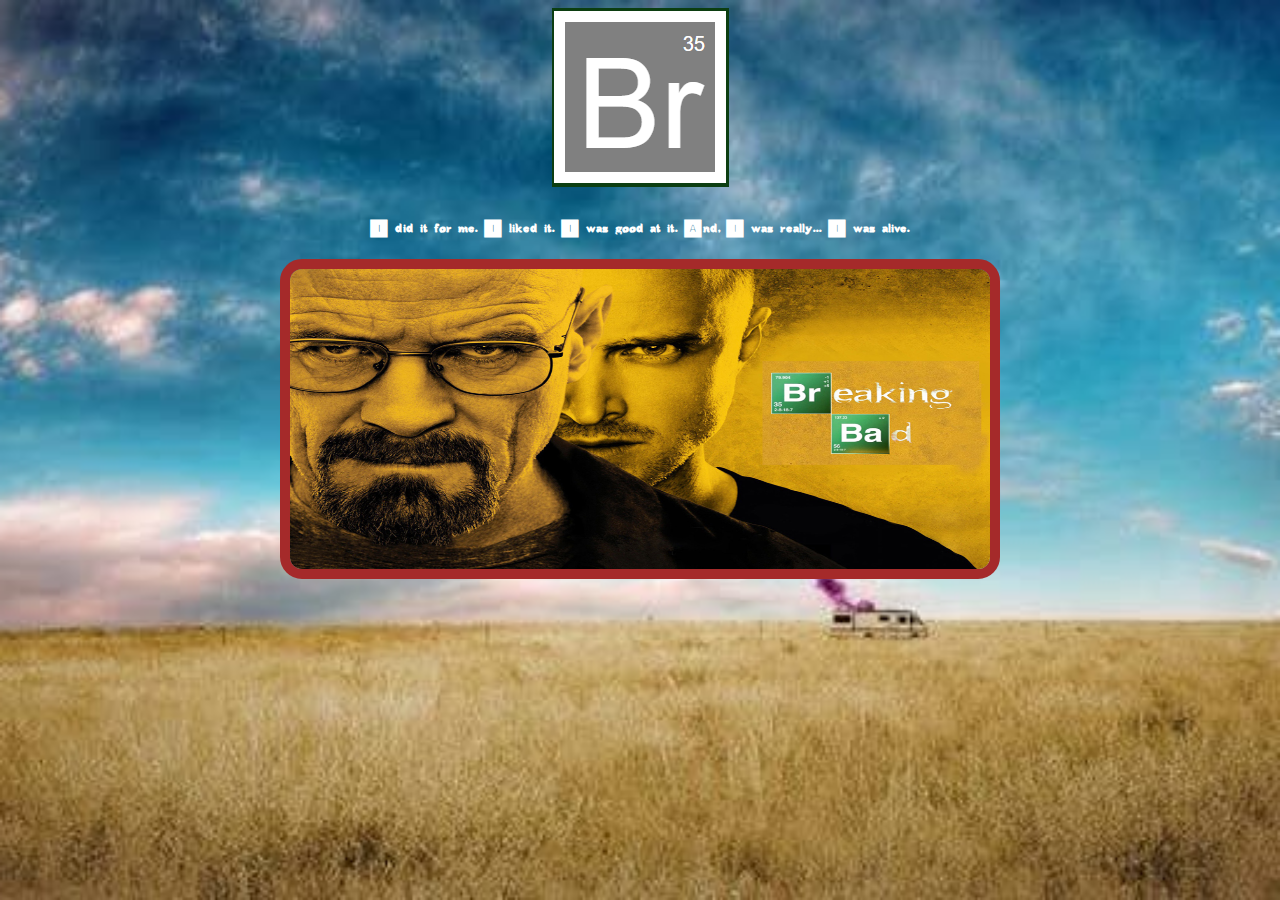
<file: index.html>
<!DOCTYPE html>
<html>
    <head>
        <meta charset="UTF-8">
        <meta name="viewport" content="width=device-width, initial-scale=1.0">
        <title>Breaking Bad</title>
        <link rel="icon" type="image/x-icon" href="./img/icon.png">
        <link rel="stylesheet" href="./css/main.css">
    </head>
    <body class="main_body">
        <div class="content">
            <img src="./img/logo.PNG" alt="Logo" class="logo"> 
            <h1>
                I did it for me. I liked it. I was good at it. And, I was really... I was alive.
            </h1>
            <img class="poster" src="./img/poster.jpg" alt="Poster" usemap="#workmap"> 
            <map name="workmap">
                <area shape="rect" coords="483,103,667,143" alt="formulario" href="formulario.html">
                <area shape="rect" coords="541,146,622,184" alt="tabla" href="tabla.html">
            </map> 
        </div>
    </body>
</html>
</file>
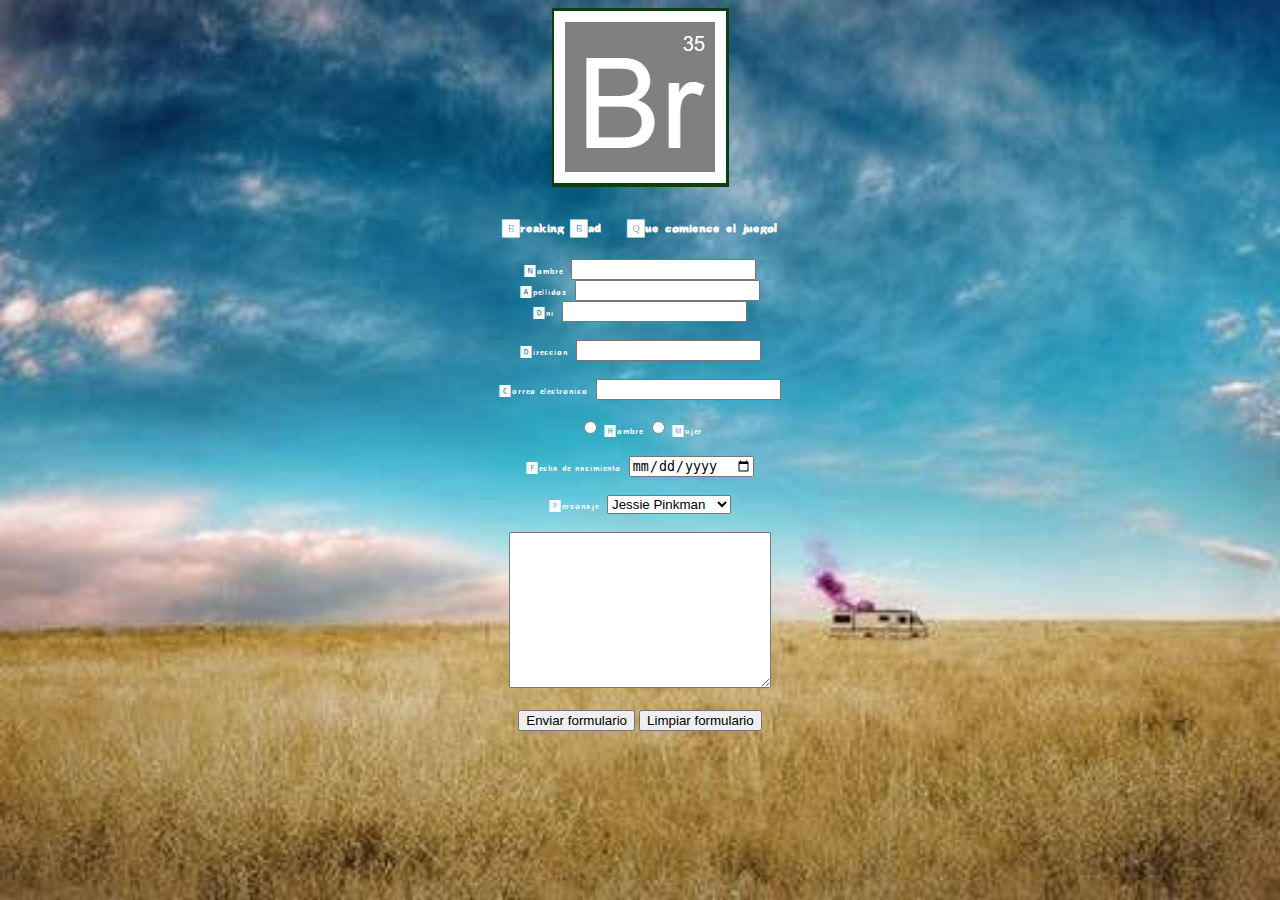
<file: formulario.html>
<!DOCTYPE html>

<html>

    <head>

        <meta charset = "UTF-8">
        <meta name = "viewport" content = "width = device-width, initial-scale = 1.0">

        <title>Breaking Bad</title>

        <link rel="icon" type="image/x-icon" href="./img/icon.png">
        <link rel="stylesheet" href="./css/main.css">

    </head>

    <body class="main_body">

        <center>

            <img src="./img/logo.PNG" alt="Logo" > 

            <h2>Breaking Bad – Que comience el juego!</h2>

            <form action="mailto:raul.rodriguez@proeducaglobal.com" enctype="text/plain">

                <label for="nombre">Nombre:</label>
                <input type="text" id="nombre" name="nombre" required><br>
                <label for="apellidos">Apellidos:</label>
                <input type="text" id="apellidos" name="apellidos" required><br>
                <label for="dni">Dni:</label>
                <input type="text" id="dni" name="dni"><br><br>  
                <label for="direccion">Direccion:</label>
                <input type="text" id="direccion" name="direccion" required><br><br>       
                <label for="email">Correo electronico:</label>
                <input type="text" id="email" name="email"><br><br>              

                <input type="radio" id="hombre" name="sexo" value="hombre">
                <label for="hombre">Hombre</label>
                <input type="radio" id="mujer" name="sexo" value="mujer">
                <label for="mujer">Mujer</label><br><br>

                <label for="nacimiento">Fecha de nacimiento:</label>
                <input type="date" id="nacimiento" name="nacimiento"> <br><br>

                <label for="cars">Personaje:</label>
                <select id="cars" name="cars">
                    <option value="volvo">Jessie Pinkman</option>
                    <option value="saab">Walter White</option>
                    <option value="fiat">Raul Goodman</option>
                    <option value="audi">Gustavo Fring</option>
                    <option value="audi">Pollos Hermanos</option>
                    <option value="audi">Otros personajes</option>
                </select> <br><br>

                <textarea name="texto" rows="10" cols="30">
                    
                </textarea> <br><br>

                <input type="submit" value="Enviar formulario">
                <input type="reset" value="Limpiar formulario"> 
            </form> 

        </center>

    </body>

</html>
</file>
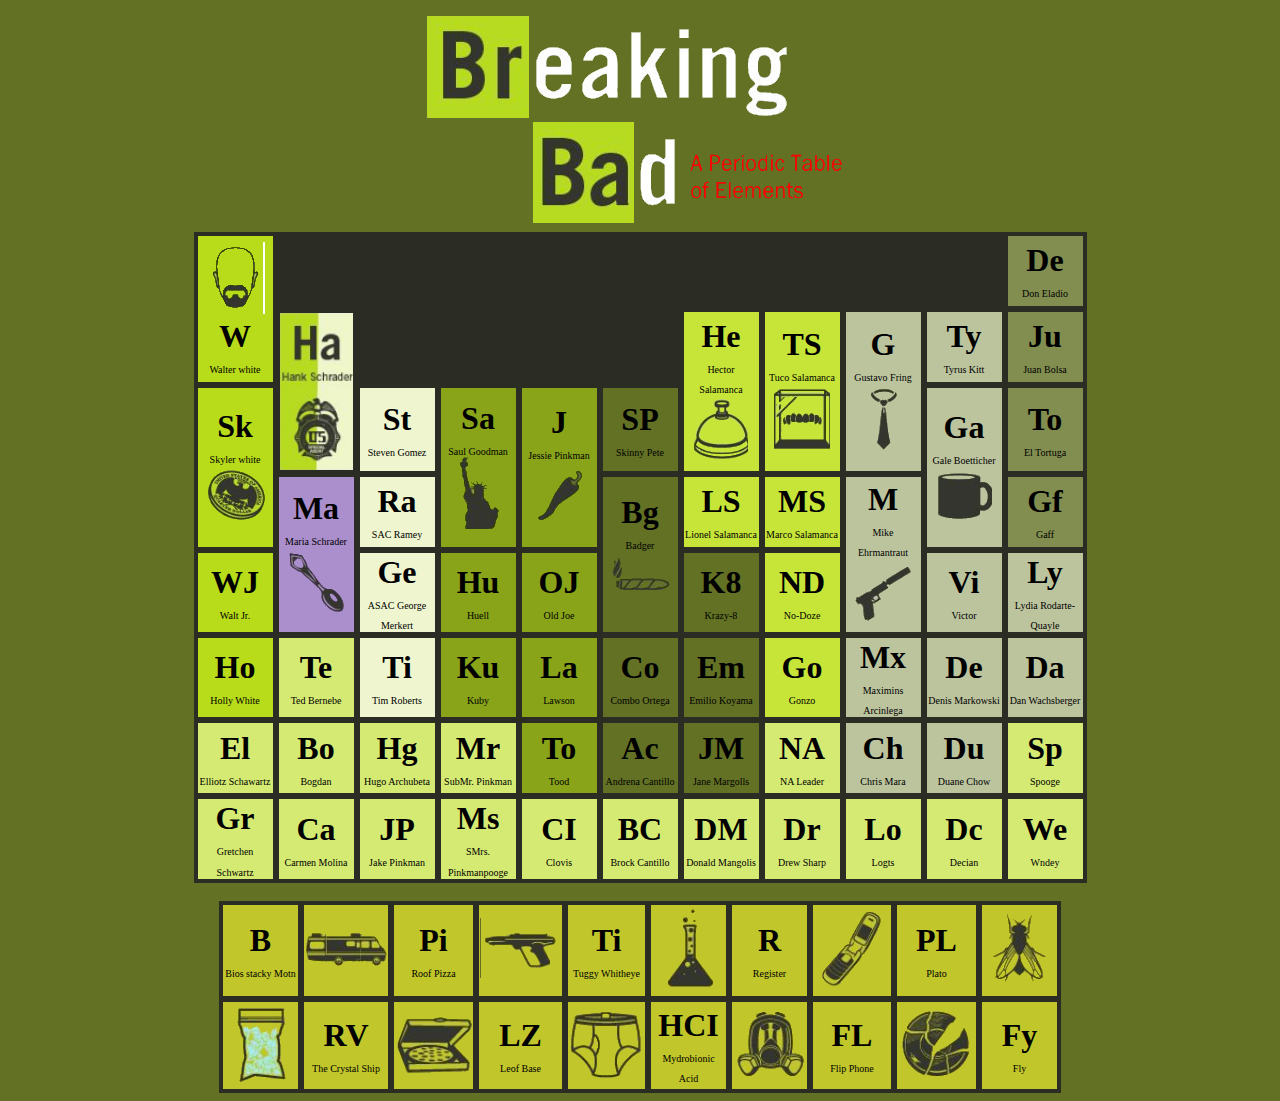
<file: tabla.html>
<!DOCTYPE html>

<html>

    <head>

        <meta charset = "UTF-8">
        <meta name = "viewport" content = "width = device-width, initial-scale = 1.0">

        <title>Breaking Bad</title>

        <link rel="icon" type="image/x-icon" href="./img/icon.png">
        <link rel="stylesheet" href="./css/main.css">

    </head>

    <body class="fondo_body_tabla">

        <center>

            <img src="./img/cabecera.png" alt="Cabecera" > 

            <table class="negro_1">

                <tr>
                  <td rowspan = "2" class="altura_casilla_doble verde_1">
                    <img src="./img/walterwhite.png">
                    <span class="letra_tabla_periodica">W</span><br>
                    <sub class="subtexto_tabla_periodica">Walter white</sub>
                  </td>
                  <td colspan = "9" class="altura_casilla_simple negro_1"></td>
                  <td class="altura_casilla_simple verde_7">
                    <span class="letra_tabla_periodica">De</span><br>
                    <sub class="subtexto_tabla_periodica">Don Eladio</sub>
                  </td>
                </tr>
                <tr>
                    <td rowspan = "2" class="altura_casilla_doble">
                        <img src="./img/hankschrader.png" style="display:block;" width="100%" height="100%">
                    </td>
                    <td colspan="4" class="altura_casilla_simple negro_1"></td>
                    <td rowspan = "2" class="altura_casilla_doble verde_5">
                        <span class="letra_tabla_periodica">He</span><br>
                        <sub class="subtexto_tabla_periodica">Hector Salamanca</sub>
                        <img src="./img/hectorsalamanca.png">
                    </td>
                    <td rowspan = "2" class="altura_casilla_doble verde_5">
                        <span class="letra_tabla_periodica">TS</span><br>
                        <sub class="subtexto_tabla_periodica">Tuco Salamanca</sub>
                        <img src="./img/tucosalamanca.png">
                    </td>
                    <td rowspan = "2" class="altura_casilla_doble verde_6">
                        <span class="letra_tabla_periodica">G</span><br>
                        <sub class="subtexto_tabla_periodica">Gustavo Fring</sub>
                        <img src="./img/gustavofrink.png">
                    </td>
                    <td class="altura_casilla_simple verde_6">
                        <span class="letra_tabla_periodica">Ty</span><br>
                        <sub class="subtexto_tabla_periodica">Tyrus Kitt</sub>
                    </td>
                    <td class="altura_casilla_simple verde_7">
                        <span class="letra_tabla_periodica">Ju</span><br>
                        <sub class="subtexto_tabla_periodica">Juan Bolsa</sub>
                    </td>
                </tr>
                <tr>
                    <td rowspan = "2" class="altura_casilla_doble verde_1">
                        <span class="letra_tabla_periodica">Sk</span><br>
                        <sub class="subtexto_tabla_periodica">Skyler white</sub>
                        <img src="./img/skylerwhite.png">
                    </td>
                    <td class="altura_casilla_simple verde_9">
                        <span class="letra_tabla_periodica">St</span><br>
                        <sub class="subtexto_tabla_periodica">Steven Gomez</sub>
                    </td>
                    <td rowspan = "2" class="altura_casilla_doble verde_3">
                        <span class="letra_tabla_periodica">Sa</span><br>
                        <sub class="subtexto_tabla_periodica">Saul Goodman</sub>
                        <img src="./img/saulgoodman.png">
                    </td>
                    <td rowspan = "2" class="altura_casilla_doble verde_3">
                        <span class="letra_tabla_periodica">J</span><br>
                        <sub class="subtexto_tabla_periodica">Jessie Pinkman</sub>
                        <img src="./img/jessiepinkman.png">
                    </td>
                    <td class="altura_casilla_simple verde_4">
                        <span class="letra_tabla_periodica">SP</span><br>
                        <sub class="subtexto_tabla_periodica">Skinny Pete</sub>
                    </td>
                    <td rowspan = "2" class="altura_casilla_doble verde_6">
                        <span class="letra_tabla_periodica">Ga</span><br>
                        <sub class="subtexto_tabla_periodica">Gale Boetticher</sub>
                        <img src="./img/gale.png">
                    </td>
                    <td class="altura_casilla_simple verde_7">
                        <span class="letra_tabla_periodica">To</span><br>
                        <sub class="subtexto_tabla_periodica">El Tortuga</sub>
                    </td>
                </tr>
                <tr>
                    <td rowspan = "2" class="altura_casilla_doble morado_1">
                        <span class="letra_tabla_periodica">Ma</span><br>
                        <sub class="subtexto_tabla_periodica">Maria Schrader</sub>
                        <img src="./img/marieschrader.png">
                    </td>
                    <td class="altura_casilla_simple verde_9">
                        <span class="letra_tabla_periodica">Ra</span><br>
                        <sub class="subtexto_tabla_periodica">SAC Ramey</sub>
                    </td>
                    <td rowspan = "2" class="altura_casilla_doble verde_4">
                        <span class="letra_tabla_periodica">Bg</span><br>
                        <sub class="subtexto_tabla_periodica">Badger</sub>
                        <img src="./img/badger.png">
                    </td>
                    <td class="altura_casilla_simple verde_5">
                        <span class="letra_tabla_periodica">LS</span><br>
                        <sub class="subtexto_tabla_periodica">Lionel Salamanca</sub>
                    </td>
                    <td class="altura_casilla_simple verde_5">
                        <span class="letra_tabla_periodica">MS</span><br>
                        <sub class="subtexto_tabla_periodica">Marco Salamanca</sub>
                    </td>
                    <td rowspan = "2" class="altura_casilla_doble verde_6">
                        <span class="letra_tabla_periodica">M</span><br>
                        <sub class="subtexto_tabla_periodica">Mike Ehrmantraut</sub>
                        <img src="./img/mike.png">
                    </td>
                    <td class="altura_casilla_simple verde_7">
                        <span class="letra_tabla_periodica">Gf</span><br>
                        <sub class="subtexto_tabla_periodica">Gaff</sub>
                    </td>
                </tr>
                <tr>
                    <td class="altura_casilla_simple verde_1">
                        <span class="letra_tabla_periodica">WJ</span><br>
                        <sub class="subtexto_tabla_periodica">Walt Jr.</sub>
                    </td>
                    <td class="altura_casilla_simple verde_9">
                        <span class="letra_tabla_periodica">Ge</span><br>
                        <sub class="subtexto_tabla_periodica">ASAC George Merkert</sub>
                    </td>
                    <td class="altura_casilla_simple verde_3">
                        <span class="letra_tabla_periodica">Hu</span><br>
                        <sub class="subtexto_tabla_periodica">Huell</sub>
                    </td>
                    <td class="altura_casilla_simple verde_3">
                        <span class="letra_tabla_periodica">OJ</span><br>
                        <sub class="subtexto_tabla_periodica">Old Joe</sub>
                    </td>
                    <td class="altura_casilla_simple verde_4">
                        <span class="letra_tabla_periodica">K8</span><br>
                        <sub class="subtexto_tabla_periodica">Krazy-8</sub>
                    </td>
                    <td class="altura_casilla_simple verde_5">
                        <span class="letra_tabla_periodica">ND</span><br>
                        <sub class="subtexto_tabla_periodica">No-Doze</sub>
                    </td>
                    <td class="altura_casilla_simple verde_6">
                        <span class="letra_tabla_periodica">Vi</span><br>
                        <sub class="subtexto_tabla_periodica">Victor</sub>
                    </td>
                    <td class="altura_casilla_simple verde_6">
                        <span class="letra_tabla_periodica">Ly</span><br>
                        <sub class="subtexto_tabla_periodica">Lydia Rodarte-Quayle</sub>
                    </td>
                </tr>
                <tr>
                    <td class="altura_casilla_simple verde_1">
                        <span class="letra_tabla_periodica">Ho</span><br>
                        <sub class="subtexto_tabla_periodica">Holly White</sub>
                    </td>
                    <td class="altura_casilla_simple verde_2">
                        <span class="letra_tabla_periodica">Te</span><br>
                        <sub class="subtexto_tabla_periodica">Ted Bernebe</sub>
                    </td>
                    <td class="altura_casilla_simple verde_9">
                        <span class="letra_tabla_periodica">Ti</span><br>
                        <sub class="subtexto_tabla_periodica">Tim Roberts</sub>
                    </td>
                    <td class="altura_casilla_simple verde_3">
                        <span class="letra_tabla_periodica">Ku</span><br>
                        <sub class="subtexto_tabla_periodica">Kuby</sub>
                    </td>
                    <td class="altura_casilla_simple verde_3">
                        <span class="letra_tabla_periodica">La</span><br>
                        <sub class="subtexto_tabla_periodica">Lawson</sub>
                    </td>
                    <td class="altura_casilla_simple verde_4">
                        <span class="letra_tabla_periodica">Co</span><br>
                        <sub class="subtexto_tabla_periodica">Combo Ortega</sub>
                    </td>
                    <td class="altura_casilla_simple verde_4">
                        <span class="letra_tabla_periodica">Em</span><br>
                        <sub class="subtexto_tabla_periodica">Emilio Koyama</sub>
                    </td>
                    <td class="altura_casilla_simple verde_5">
                        <span class="letra_tabla_periodica">Go</span><br>
                        <sub class="subtexto_tabla_periodica">Gonzo</sub>
                    </td>
                    <td class="altura_casilla_simple verde_6">
                        <span class="letra_tabla_periodica">Mx</span><br>
                        <sub class="subtexto_tabla_periodica">Maximins Arcinlega</sub>
                    </td>
                    <td class="altura_casilla_simple verde_6">
                        <span class="letra_tabla_periodica">De</span><br>
                        <sub class="subtexto_tabla_periodica">Denis Markowski</sub>
                    </td>
                    <td class="altura_casilla_simple verde_6">
                        <span class="letra_tabla_periodica">Da</span><br>
                        <sub class="subtexto_tabla_periodica">Dan Wachsberger</sub>
                    </td>
                </tr>
                <tr>
                    <td class="altura_casilla_simple verde_2">
                        <span class="letra_tabla_periodica">El</span><br>
                        <sub class="subtexto_tabla_periodica">Elliotz Schawartz</sub>
                    </td>
                    <td class="altura_casilla_simple verde_2">
                        <span class="letra_tabla_periodica">Bo</span><br>
                        <sub class="subtexto_tabla_periodica">Bogdan</sub>
                    </td>
                    <td class="altura_casilla_simple verde_2">
                        <span class="letra_tabla_periodica">Hg</span><br>
                        <sub class="subtexto_tabla_periodica">Hugo Archubeta</sub>
                    </td>
                    <td class="altura_casilla_simple verde_2">
                        <span class="letra_tabla_periodica">Mr</span><br>
                        <sub class="subtexto_tabla_periodica">SubMr. Pinkman</sub>
                    </td>
                    <td class="altura_casilla_simple verde_3">
                        <span class="letra_tabla_periodica">To</span><br>
                        <sub class="subtexto_tabla_periodica">Tood</sub>
                    </td>
                    <td class="altura_casilla_simple verde_4">
                        <span class="letra_tabla_periodica">Ac</span><br>
                        <sub class="subtexto_tabla_periodica">Andrena Cantillo</sub>
                    </td>
                    <td class="altura_casilla_simple verde_4">
                        <span class="letra_tabla_periodica">JM</span><br>
                        <sub class="subtexto_tabla_periodica">Jane Margolls</sub>
                    </td>
                    <td class="altura_casilla_simple verde_2">
                        <span class="letra_tabla_periodica">NA</span><br>
                        <sub class="subtexto_tabla_periodica">NA Leader</sub>
                    </td>
                    <td class="altura_casilla_simple verde_6">
                        <span class="letra_tabla_periodica">Ch</span><br>
                        <sub class="subtexto_tabla_periodica">Chris Mara</sub>
                    </td>
                    <td class="altura_casilla_simple verde_6">
                        <span class="letra_tabla_periodica">Du</span><br>
                        <sub class="subtexto_tabla_periodica">Duane Chow</sub>
                    </td>
                    <td class="altura_casilla_simple verde_2">
                        <span class="letra_tabla_periodica">Sp</span><br>
                        <sub class="subtexto_tabla_periodica">Spooge</sub>
                    </td>
                </tr>
                <tr>
                    <td class="altura_casilla_simple verde_2">
                        <span class="letra_tabla_periodica">Gr</span><br>
                        <sub class="subtexto_tabla_periodica">Gretchen Schwartz</sub>
                    </td>
                    <td class="altura_casilla_simple verde_2">
                        <span class="letra_tabla_periodica">Ca</span><br>
                        <sub class="subtexto_tabla_periodica">Carmen Molina</sub>
                    </td>
                    <td class="altura_casilla_simple verde_2">
                        <span class="letra_tabla_periodica">JP</span><br>
                        <sub class="subtexto_tabla_periodica">Jake Pinkman</sub>
                    </td>
                    <td class="altura_casilla_simple verde_2">
                        <span class="letra_tabla_periodica">Ms</span><br>
                        <sub class="subtexto_tabla_periodica">SMrs. Pinkmanpooge</sub>
                    </td>
                    <td class="altura_casilla_simple verde_2">
                        <span class="letra_tabla_periodica">CI</span><br>
                        <sub class="subtexto_tabla_periodica">Clovis</sub>
                    </td>
                    <td class="altura_casilla_simple verde_2">
                        <span class="letra_tabla_periodica">BC</span><br>
                        <sub class="subtexto_tabla_periodica">Brock Cantillo</sub>
                    </td>
                    <td class="altura_casilla_simple verde_2">
                        <span class="letra_tabla_periodica">DM</span><br>
                        <sub class="subtexto_tabla_periodica">Donald Mangolis</sub>
                    </td>
                    <td class="altura_casilla_simple verde_2">
                        <span class="letra_tabla_periodica">Dr</span><br>
                        <sub class="subtexto_tabla_periodica">Drew Sharp</sub>
                    </td>
                    <td class="altura_casilla_simple verde_2">
                        <span class="letra_tabla_periodica">Lo</span><br>
                        <sub class="subtexto_tabla_periodica">Logts</sub>
                    </td>
                    <td class="altura_casilla_simple verde_2">
                        <span class="letra_tabla_periodica">Dc</span><br>
                        <sub class="subtexto_tabla_periodica">Decian</sub>
                    </td>
                    <td class="altura_casilla_simple verde_2">
                        <span class="letra_tabla_periodica">We</span><br>
                        <sub class="subtexto_tabla_periodica">Wndey</sub>
                    </td>
                </tr>

            </table> 

            <br>

            <table class="negro_1">

                <tr>
                    <td class="altura_casilla_simple verde_10">
                        <span class="letra_tabla_periodica">B</span><br>
                        <sub class="subtexto_tabla_periodica">Bios stacky Motn</sub>
                    </td>
                    <td class="altura_casilla_simple verde_10">
                        <img src="./img/bus.png">
                    </td>
                    <td class="altura_casilla_simple verde_10">
                        <span class="letra_tabla_periodica">Pi</span><br>
                        <sub class="subtexto_tabla_periodica">Roof Pizza</sub>
                    </td>
                    <td class="altura_casilla_simple verde_10">
                        <img src="./img/pistola.png">
                    </td>
                    <td class="altura_casilla_simple verde_10">
                        <span class="letra_tabla_periodica">Ti</span><br>
                        <sub class="subtexto_tabla_periodica">Tuggy Whitheye</sub>
                    </td>
                    <td class="altura_casilla_simple verde_10">
                        <img src="./img/pocima.png">
                    </td>
                    <td class="altura_casilla_simple verde_10">
                        <span class="letra_tabla_periodica">R</span><br>
                        <sub class="subtexto_tabla_periodica">Register</sub>
                    </td>
                    <td class="altura_casilla_simple verde_10">
                        <img src="./img/movil.png">
                    </td>
                    <td class="altura_casilla_simple verde_10">
                        <span class="letra_tabla_periodica">PL</span><br>
                        <sub class="subtexto_tabla_periodica">Plato</sub>
                    </td>
                    <td class="altura_casilla_simple verde_10">
                        <img src="./img/mosca.png">
                    </td>
                </tr>
                <tr>
                    <td class="altura_casilla_simple verde_10">
                        <img src="./img/cristal.png">
                    </td>
                    <td class="altura_casilla_simple verde_10">
                        <span class="letra_tabla_periodica">RV</span><br>
                        <sub class="subtexto_tabla_periodica">The Crystal Ship</sub>
                    </td>
                    <td class="altura_casilla_simple verde_10">
                        <img src="./img/pizza.png">
                    </td>
                    <td class="altura_casilla_simple verde_10">
                        <span class="letra_tabla_periodica">LZ</span><br>
                        <sub class="subtexto_tabla_periodica">Leof Base</sub>
                    </td>
                    <td class="altura_casilla_simple verde_10">
                        <img src="./img/calzoncillos.png">
                    </td>
                    <td class="altura_casilla_simple verde_10">
                        <span class="letra_tabla_periodica">HCI</span><br>
                        <sub class="subtexto_tabla_periodica">Mydrobionic Acid</sub>
                    </td>
                    <td class="altura_casilla_simple verde_10">
                        <img src="./img/mascara.png">
                    </td>
                    <td class="altura_casilla_simple verde_10">
                        <span class="letra_tabla_periodica">FL</span><br>
                        <sub class="subtexto_tabla_periodica">Flip Phone</sub>
                    </td>
                    <td class="altura_casilla_simple verde_10">
                        <img src="./img/plato.png">
                    </td>
                    <td class="altura_casilla_simple verde_10">
                        <span class="letra_tabla_periodica">Fy</span><br>
                        <sub class="subtexto_tabla_periodica">Fly</sub>
                    </td>
                </tr>

            </table> 

        </center>

    </body>

</html>
</file>
<file: css/main.css>
@font-face {
    font-family: 'breaking_bad_font';
    src: url('../font/Breaking Bad.ttf');
}

.main_body {
    background-image: url('../img/fondo.jpg');
    background-size: cover;
    background-repeat: no-repeat;
    background-position: center;
    background-attachment: fixed;
    color: white;
    font-family: 'breaking_bad_font', Arial, sans-serif;
    text-align: center;
}

.content {
    width: 80%;
    margin: 0 auto;
}

.logo {
    max-width: 200px;
    height: auto;
}

h1 {
    font-size: 24px;
    margin: 20px 0;
}

.poster {
    width: 700px;
    height: 300px;
    border: 10px solid brown;
    border-radius: 22px;
}

/*ESTILO TABLA PERIODICA*/

.fondo_body_tabla {
    background-color: #637124;
    font-family: "Arial, Helvetica, sans-serif";
}

.altura_casilla_simple { 
    height: 68px; 
    width: 73px;
    text-align: center;
    border: 2px solid #2B2C24;
}

.altura_casilla_doble { 
    height: 146; 
    width: 73px;
    text-align: center;
    border: 2px solid #2B2C24;
}

.negro_1 {
    background-color:#2B2C24;
}

.verde_1 {
    background-color:#B8DC19;
}
.verde_2 {
    background-color:#D5EA73;
}
.verde_3 {
    background-color:#89A419;
}
.verde_4 {
    background-color:#637124;
}
.verde_5 {
    background-color:#C7E538;
}
.verde_6 {
    background-color:#BCC49E;
}
.verde_7 {
    background-color:#828E50;
}
.verde_8 {
    background-color:#C2C721;
}
.verde_9 {
    background-color:#EFF5CF;
}

.verde_10 {
    background-color: #C1C62B;
}

.morado_1 {
    background-color:#AB8FCC;
}

.letra_tabla_periodica {
    font-size: 32px;
    font-weight: bold;
}

.subtexto_tabla_periodica {
    font-size: 10px;
}
</file>
